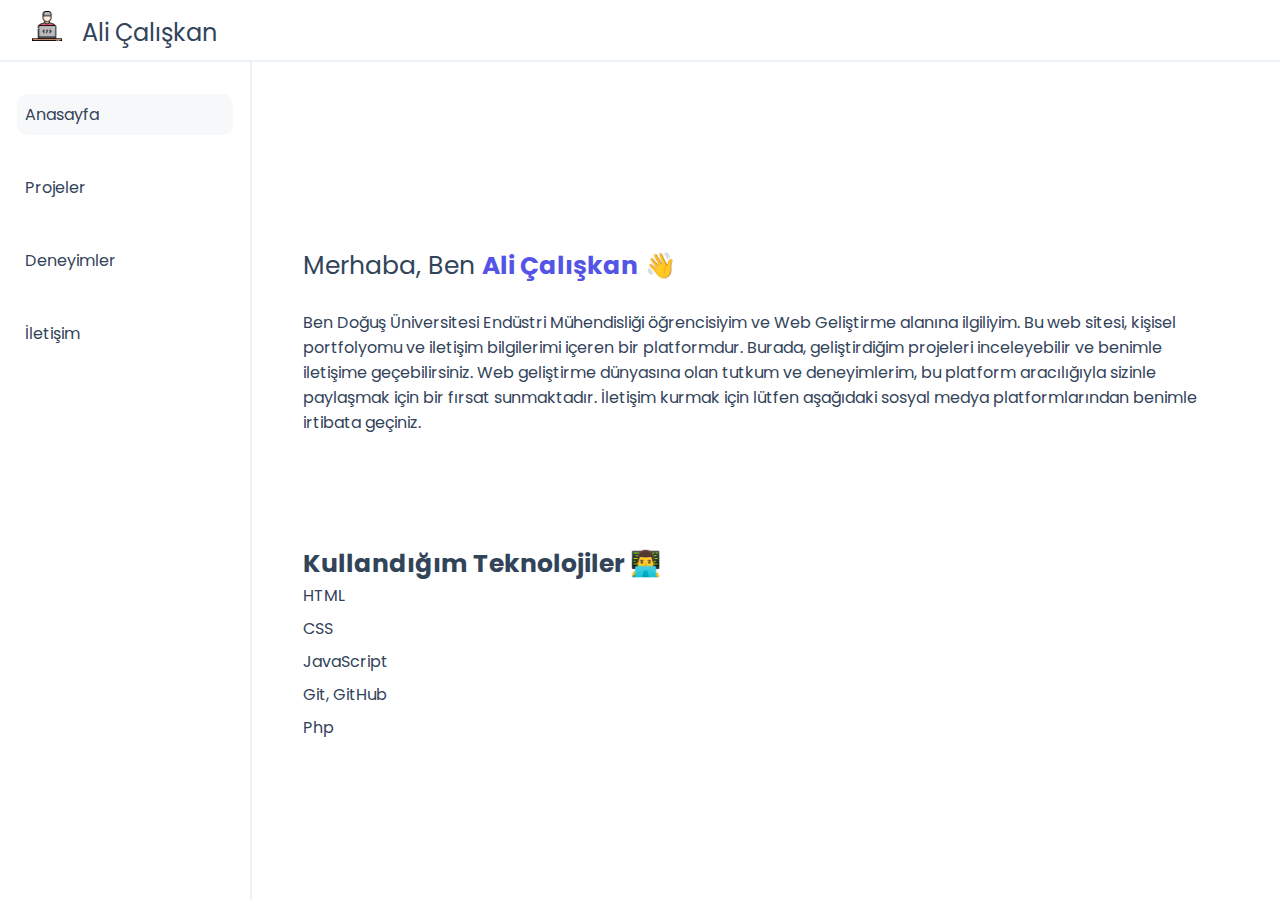
<file: index.html>
<!DOCTYPE html>
<html lang="en">

<head>
    <meta charset="UTF-8">
    <meta name="viewport" content="width=device-width, initial-scale=1.0">
    <link rel="stylesheet" href="css/style.css">
    <link rel="preconnect" href="https://fonts.googleapis.com">
    <link rel="icon" type="image/x-icon" href="images/favicon.png">
    <link rel="stylesheet" href="https://cdnjs.cloudflare.com/ajax/libs/font-awesome/6.5.1/css/all.min.css"
        integrity="sha512-DTOQO9RWCH3ppGqcWaEA1BIZOC6xxalwEsw9c2QQeAIftl+Vegovlnee1c9QX4TctnWMn13TZye+giMm8e2LwA=="
        crossorigin="anonymous" referrerpolicy="no-referrer" />
    <link rel="preconnect" href="https://fonts.gstatic.com" crossorigin>
    <link
        href="https://fonts.googleapis.com/css2?family=Poppins:ital,wght@0,100;0,200;0,300;0,400;0,500;0,600;0,700;0,800;0,900;1,100;1,200;1,300;1,400;1,500;1,600;1,700;1,800;1,900&display=swap"
        rel="stylesheet">
    <title>Ali Çalışkan</title>
</head>

<body>
    <div class="header">
        <div class="menubutton"><i class="fa-solid fa-bars"></i></div>
        <div class="menulogo"><a href="index.html"><img src="images/favicon.png" alt="" class="logo"></a>
            <a href="index.html" class="baslik">Ali Çalışkan</a>
        </div>
    </div>
    <div class="main">
        <div class="navbar">
            <ul class="section">
                <li class="list active"><a href="index.html" class="link">Anasayfa</a></li>
                <li class="list"><a href="projeler.html" class="link">Projeler</a></li>
                <li class="list"><a href="deneyimler.html" class="link">Deneyimler</a></li>
                <li class="list"><a href="iletisim.html" class="link">İletişim</a></li>
            </ul>

        </div>
        <div class="content">
            <div class="container">

                <!-- TANITIM YAZISI -->
                <p class="indexText"><span class="indexHeader">Merhaba, Ben <b class="name">Ali
                            Çalışkan</b> 👋 </span><br><br>
                    <span class="indexComment"> Ben Doğuş Üniversitesi Endüstri Mühendisliği öğrencisiyim ve Web
                        Geliştirme alanına ilgiliyim. Bu web sitesi, kişisel portfolyomu ve iletişim bilgilerimi
                        içeren bir platformdur. Burada, geliştirdiğim projeleri inceleyebilir ve benimle
                        iletişime geçebilirsiniz. Web geliştirme dünyasına olan tutkum ve deneyimlerim, bu platform
                        aracılığıyla sizinle paylaşmak için bir fırsat sunmaktadır. İletişim kurmak için lütfen
                        aşağıdaki sosyal medya platformlarından benimle irtibata geçiniz.</span>
                </p>
                <div class="socialBox">
                    <a href="https://www.linkedin.com/in/alicaliskan/" class="social"><i
                            class="fa-brands fa-linkedin social-logo"></i></a>
                    <a href="https://github.com/alicaliskan34" class="social"><i
                            class="fa-brands fa-square-github social-logo"></i></a>
                    <a href="https://www.instagram.com/alicaliskan_34/" class="social"><i
                            class="fa-brands fa-square-instagram social-logo"></i></a>
                    <a href="https://twitter.com/alicaliskan_34" class="social"><i
                            class="fa-brands fa-square-twitter social-logo"></i></a>
                    <a href="https://discord.com/users/337661315407413258" class="social"><i
                            class="fa-brands fa-discord social-logo"></i></a>
                </div>



                <!-- KULLANDIĞIM TEKNOLOJİLER -->

                <h1>Kullandığım Teknolojiler 👨‍💻</h1>
                <div class="technologyBox">
                    <li class="technologyItem"><i class="fa-brands fa-html5"></i> HTML </li>
                    <li class="technologyItem"><i class="fa-brands fa-css3"></i> CSS </li>
                    <li class="technologyItem"><i class="fa-brands fa-js"></i> JavaScript </li>
                    <li class="technologyItem"><i class="fa-brands fa-git-alt"></i> Git, GitHub </li>
                    <li class="technologyItem"><i class="fa-brands fa-php"></i> Php </li>
                </div>

            </div>
        </div>
    </div>
</body>
<script src="script.js"></script>

</html>
</file>
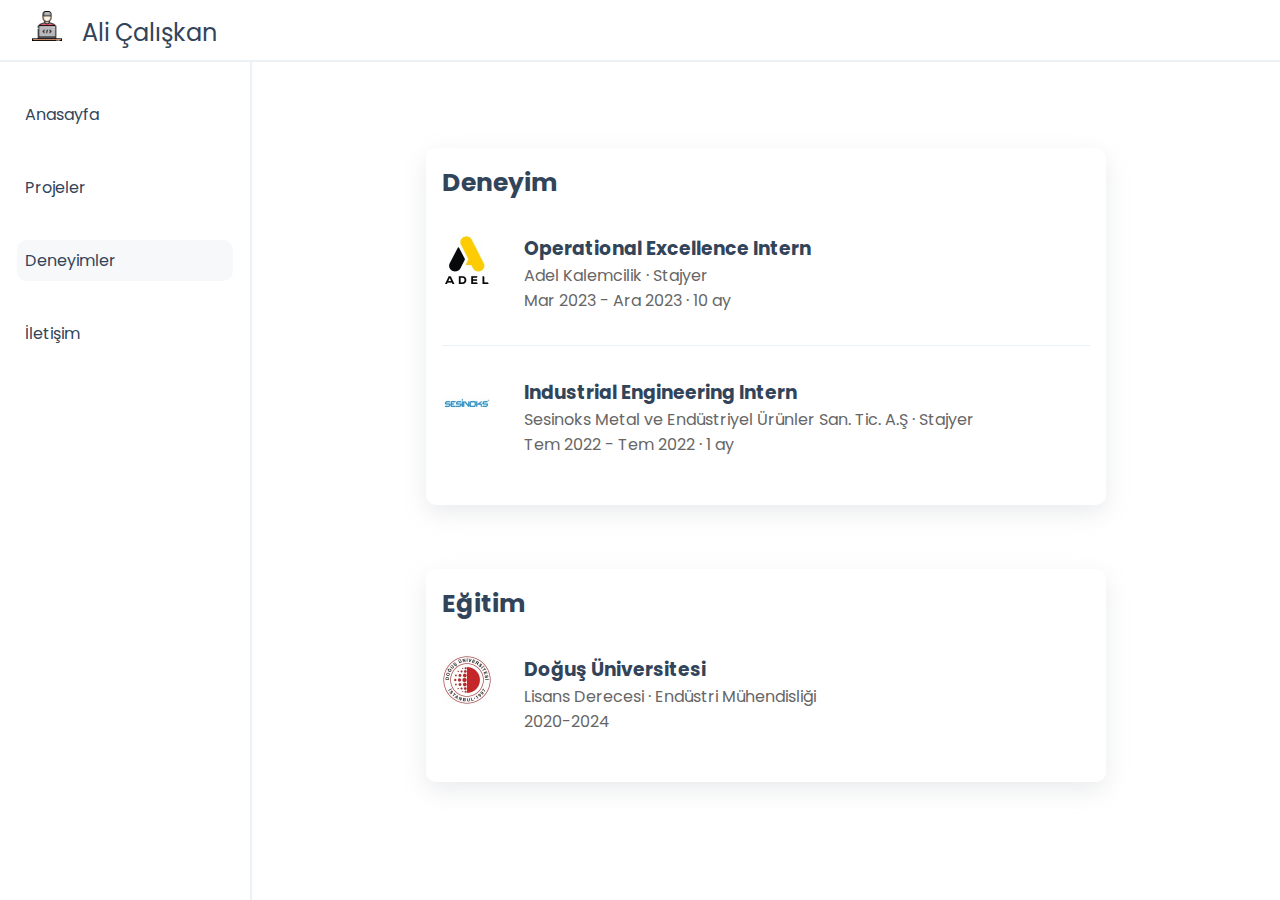
<file: deneyimler.html>
<!DOCTYPE html>
<html lang="en">

<head>
    <meta charset="UTF-8">
    <meta name="viewport" content="width=device-width, initial-scale=1.0">
    <link rel="stylesheet" href="css/style.css">
    <link rel="stylesheet" href="css/deneyimler.css">
    <link rel="preconnect" href="https://fonts.googleapis.com">
    <link rel="icon" type="image/x-icon" href="images/favicon.png">
    <link rel="stylesheet" href="https://cdnjs.cloudflare.com/ajax/libs/font-awesome/6.5.1/css/all.min.css"
        integrity="sha512-DTOQO9RWCH3ppGqcWaEA1BIZOC6xxalwEsw9c2QQeAIftl+Vegovlnee1c9QX4TctnWMn13TZye+giMm8e2LwA=="
        crossorigin="anonymous" referrerpolicy="no-referrer" />
    <link rel="preconnect" href="https://fonts.gstatic.com" crossorigin>
    <link
        href="https://fonts.googleapis.com/css2?family=Poppins:ital,wght@0,100;0,200;0,300;0,400;0,500;0,600;0,700;0,800;0,900;1,100;1,200;1,300;1,400;1,500;1,600;1,700;1,800;1,900&display=swap"
        rel="stylesheet">
    <title>Ali Çalışkan</title>
</head>

<body>
    <div class="header">
        <div class="menubutton"><i class="fa-solid fa-bars"></i></div>
        <div class="menulogo"><a href="index.html"><img src="images/favicon.png" alt="" class="logo"></a>
            <a href="index.html" class="baslik">Ali Çalışkan</a>
        </div>
    </div>
    <div class="main">
        <div class="navbar">
            <ul class="section">
                <li class="list"><a href="index.html" class="link">Anasayfa</a></li>
                <li class="list"><a href="projeler.html" class="link">Projeler</a></li>
                <li class="list active"><a href="deneyimler.html" class="link">Deneyimler</a></li>
                <li class="list"><a href="iletisim.html" class="link">İletişim</a></li>
            </ul>

        </div>
        <div class="content">
            <div class="container">
                <div class="deneyimBox">
                    <div class="deneyimHeader">Deneyim</div>
                    <div class="deneyimContent">
                        <div class="deneyimSection">
                            <div class="deneyimLogoDiv"><img src="images/deneyimler/adel_kalemcilik_logo.jpg" alt="" class="deneyimLogo"></div>
                            <div class="deneyimText">
                                <h3>Operational Excellence Intern</h3>
                                <span class="deneyimFirma">Adel Kalemcilik · Stajyer</span>
                                <span class="deneyimSure">Mar 2023 - Ara 2023 · 10 ay</span>
                            </div>
                        </div>
                    </div>
                    <div class="deneyimContent">
                        <div class="deneyimSection deneyimBorderless">
                            <div class="deneyimLogoDiv"><img src="images/deneyimler/sesinoks_metal_ve_end_rnler_san_tic_a__logo.jpg" alt="" class="deneyimLogo"></div>
                            <div class="deneyimText">
                                <h3>
                                    Industrial Engineering Intern</h3>
                                <span class="deneyimFirma">Sesinoks Metal ve Endüstriyel Ürünler San. Tic. A.Ş · Stajyer</span>
                                <span class="deneyimSure">Tem 2022 - Tem 2022 · 1 ay</span>
                            </div>
                        </div>
                    </div>
                </div>

                <div class="deneyimBox">
                    <div class="deneyimHeader">Eğitim</div>
                    <div class="deneyimContent ">
                        <div class="deneyimSection deneyimBorderless">
                            <div class="deneyimLogoDiv"><img src="images/deneyimler/dogus_university_logo.jpg" alt="" class="deneyimLogo"></div>
                            <div class="deneyimText">
                                <h3>Doğuş Üniversitesi</h3>
                                <span class="deneyimFirma">Lisans Derecesi · Endüstri Mühendisliği</span>
                                <span class="deneyimSure">2020-2024</span>
                            </div>
                        </div>
                    </div>
                   
                </div>

            </div>
        </div>
    </div>
</body>
<script src="script.js"></script>

</html>
</file>
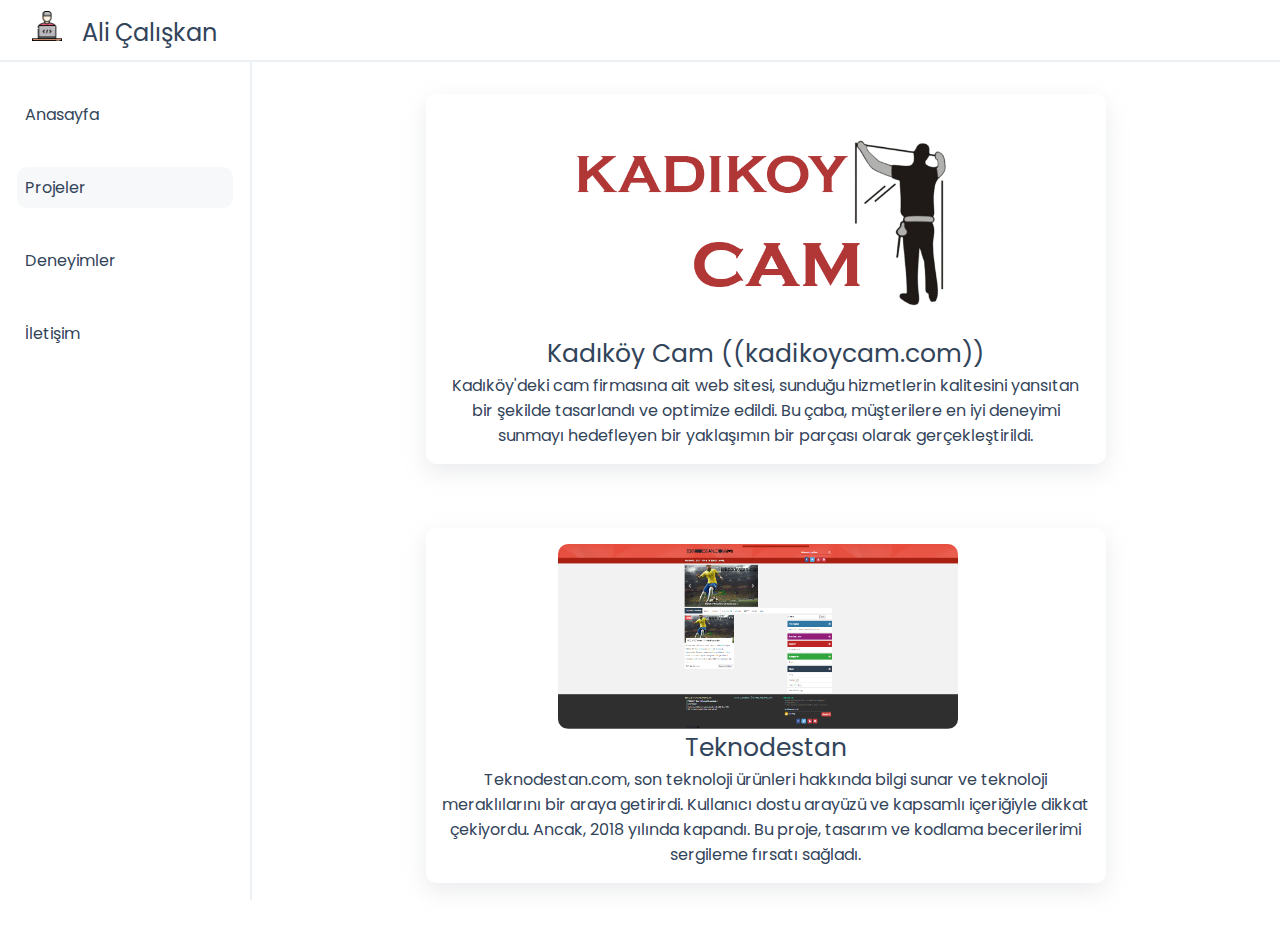
<file: projeler.html>
<!DOCTYPE html>
<html lang="en">

<head>
    <meta charset="UTF-8">
    <meta name="viewport" content="width=device-width, initial-scale=1.0">
    <link rel="stylesheet" href="css/style.css">
    <link rel="preconnect" href="https://fonts.googleapis.com">
    <link rel="icon" type="image/x-icon" href="images/favicon.png">
    <link rel="stylesheet" href="css/projeler.css">
    <link rel="stylesheet" href="https://cdnjs.cloudflare.com/ajax/libs/font-awesome/6.5.1/css/all.min.css"
        integrity="sha512-DTOQO9RWCH3ppGqcWaEA1BIZOC6xxalwEsw9c2QQeAIftl+Vegovlnee1c9QX4TctnWMn13TZye+giMm8e2LwA=="
        crossorigin="anonymous" referrerpolicy="no-referrer" />
    <link rel="preconnect" href="https://fonts.gstatic.com" crossorigin>
    <link
        href="https://fonts.googleapis.com/css2?family=Poppins:ital,wght@0,100;0,200;0,300;0,400;0,500;0,600;0,700;0,800;0,900;1,100;1,200;1,300;1,400;1,500;1,600;1,700;1,800;1,900&display=swap"
        rel="stylesheet">
    <title>Ali Çalışkan</title>
</head>

<body>
    <div class="header">
        <div class="menubutton"><i class="fa-solid fa-bars"></i></div>
        <div class="menulogo"><a href="index.html"><img src="images/favicon.png" alt="" class="logo"></a>
            <a href="index.html" class="baslik">Ali Çalışkan</a>
        </div>
    </div>
    <div class="main">
        <div class="navbar">
            <ul class="section">
                <li class="list"><a href="index.html" class="link">Anasayfa</a></li>
                <li class="list active"><a href="projeler.html" class="link">Projeler</a></li>
                <li class="list"><a href="deneyimler.html" class="link">Deneyimler</a></li>
                <li class="list"><a href="iletisim.html" class="link">İletişim</a></li>
            </ul>

        </div>
        <div class="content">
            <div class="container">
                <div class="projeBox">
                    <img src="images/projects/logodukkan.png" alt="" class="projeImg">
                    <div class="projeText">
                        <div class="projeHeader"><a href="https://www.kadikoycam.com/" class="projeHeader">Kadıköy
                                Cam <a href="https://www.kadikoycam.com/" class="projeHeader">((kadikoycam.com))</a></a>
                        </div>
                        <div class="projeComment">
                            Kadıköy'deki cam firmasına ait web sitesi, sunduğu hizmetlerin kalitesini
                            yansıtan bir şekilde tasarlandı ve optimize edildi. Bu çaba, müşterilere en iyi deneyimi
                            sunmayı hedefleyen bir yaklaşımın bir parçası olarak gerçekleştirildi. </div>
                    </div>
                </div>

                <div class="projeBox">
                    <img src="images/projects/teknodestan.png" alt="" class="projeImg">
                    <div class="projeText">
                        <div class="projeHeader">Teknodestan
                        </div>
                        <div class="projeComment">
                            Teknodestan.com, son teknoloji ürünleri hakkında bilgi sunar ve teknoloji meraklılarını bir
                            araya getirirdi. Kullanıcı dostu arayüzü ve kapsamlı içeriğiyle dikkat çekiyordu. Ancak,
                            2018 yılında kapandı. Bu proje, tasarım ve kodlama becerilerimi sergileme fırsatı sağladı.
                        </div>
                    </div>
                </div>

            </div>
        </div>
    </div>
</body>
<script src="script.js"></script>

</html>
</file>
<file: css/style.css>
* {
    margin: 0;
    padding: 0;
}

html,
body {
    width: 100%;
    height: 100%;
    font-family: "Poppins", sans-serif;
    color: #32445a;

}

.header {
    max-width: 100%;
    height: 60px;
    padding-right: 2rem;
    padding-left: 2rem;
    border-bottom: 2px solid #ECF1F6;
    display: flex;
    align-items: center;
}

.main {
    display: flex;
    width: 100%;
    height: calc(100% - 62px);
}

.navbar {
    height: 100%;
    width: 250px;
    border-right: 2px solid #ECF1F6;
    position: relative;
}

.content {
    height: 100%;
    width: calc(100% - 250px);
    display: flex;
}

/* HEADER */

.menubutton {
    height: 100%;
    display: flex;
    align-items: center;
}

.fa-bars {
    cursor: pointer;
    transform: translateX(-500px);
    position: absolute;
}

.baslik {
    text-decoration: none;
    font-size: 1.5rem;
    color: #32445a;
}

.logo {
    width: 30px;
    margin-right: 1rem;
}


/* NAVBAR */

.section {
    width: 100%;
    height: 60%;
    margin-top: 1rem;
}

.list {
    width: 80%;
    margin: auto;
    margin-top: 2rem;
    padding: 8px;
    list-style: none;
    border-radius: 10px;
    cursor: pointer;
    transition: all 0.2s ease;

}

.link {
    text-decoration: none;
    color: #32445a;
    display: block;


}

.active {
    background-color: #F7F8F9;
}

.list:hover {
    background-color: #e8e9e9;
}

.fa-x {
    cursor: pointer;
}




/* CONTENT  */

.container {
    width: 90%;
    padding-top: 2rem;
    display: flex;
    justify-content: center;
    margin: auto;
    flex-direction: column;
}

.indexHeader {
    font-size: 25px;
}

.name {
    color: rgb(84, 84, 230);
}

.socialBox {
    margin-top: 2rem;
    margin-bottom: 2rem;
    width: 100%;
}

.social {
    font-size: 30px;
    text-decoration: none;
    color: #32445a;
    margin-right: 1rem;
}

.social-logo:hover {
    transform: scale(1.2);
    /* Fare imleci üzerine gelindiğinde 1.1 kat büyüt */
    transition: all 0.5s ease;
}

h1 {
    font-size: 25px;
}

.technologyBox {
    display: flex;
    flex-direction: column;
    flex-wrap: wrap;
    list-style: none;
}

.technologyItem {
    margin-bottom: 0.5rem;
}



@media only screen and (max-width: 600px) {
    /* NAVBAR RESPONSİVE */

    .menubutton {
        transition: all 0.5s ease;
        /* Tüm özellikler için 0.3 saniyelik bir geçiş süresi uygula */
    }

    .header {
        justify-content: space-between;
        transition: all 1s ease;
    }

    .navbar {
        transform: translateX(-500px);
        z-index: 15;
        width: 100%;
        transition: all 0.1s ease;
    }

    .content {
        width: 100%;
        height: auto;
        position: absolute;
        /* transform: translateX(-5000px); */
        transition: all 0.3s ease;
    }

    .fa-bars {
        transform: translateX(0);
        transition: all 0.6s ease;
    }


    .main {
        width: 100%;
    }

    .menulogo {
        display: flex;
        align-items: center;
        justify-content: center;
        flex-wrap: wrap-reverse;
    }
}
</file>
<file: css/deneyimler.css>
.deneyimBox {
    width: 50%;
    padding: 1rem;
    border-radius: 10px;
    margin: auto;
    display: flex;
    align-items: center;
    justify-content: center;
    margin-bottom: 4rem;
    box-shadow: rgba(149, 157, 165, 0.2) 0px 8px 24px;
    flex-wrap: wrap;
}

.deneyimHeader {
    width: 100%;
    font-size: 25px;
    font-weight: bold;
}

.deneyimContent {
    width: 100%;
}

.deneyimSection {
    display: flex;
    padding-bottom: 2rem;
    padding-top: 2rem;
    border-bottom: 1px solid #ECF1F6;
}

.deneyimBorderless{
    border: none;
}

.deneyimLogo {
    width: 50px;
}

.deneyimText {
    padding-left: 2rem;
    display: flex;
    flex-direction: column;
}

.deneyimFirma {
    color: #666666;
}

.deneyimSure {
    color: #666666;
}


@media only screen and (max-width: 1348px) {
   
    .deneyimBox{
        width: 70%;
       }


  }

  @media only screen and (max-width: 810px) {
    
    .deneyimBox{
        width: 90%;
       }


  }

  @media only screen and (max-width: 650px) {
    
   .deneyimBox{
    width: 90%;
   }
    
      }
</file>
<file: css/projeler.css>
.projeBox{
    width: 70%;
    padding: 1rem;
    border-radius: 10px;
    margin: auto;
    display: flex;
    align-items: center;
    justify-content: center;
    margin-bottom: 4rem;
    box-shadow: rgba(149, 157, 165, 0.2) 0px 8px 24px;
    flex-wrap: wrap;

}

.projeText{
    width: 40%;
}

.projeImg{
    width: 400px;
    margin-right: 1rem;
    border-radius: 10px;
}

.projeHeader{
    text-decoration: none;
    font-size: 25px;
    color: #32445A;
}




@media only screen and (max-width: 1348px) {
    .projeText{
        width: 100%;
        text-align: center;
    }


  }

  @media only screen and (max-width: 810px) {
    
.projeImg{
    width: 300px;
}

  }

  @media only screen and (max-width: 650px) {
    
   .projeBox{
    width: 90%;
   }
    
      }
</file>
